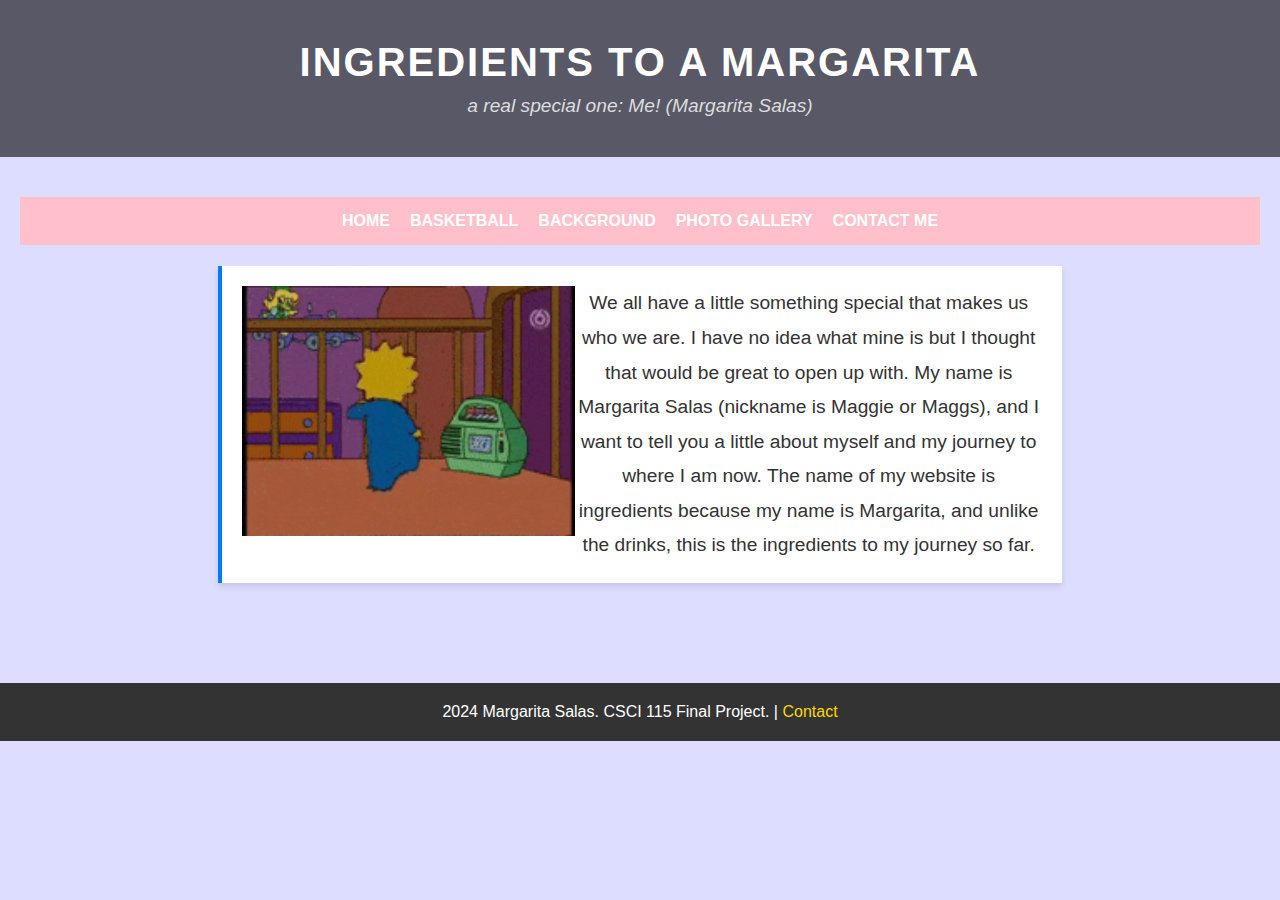
<file: index.html>
<!DOCTYPE html>
<html lang="en">
<!--Margarita Salas-->
<head>
  <meta charset="UTF-8">
  <meta name="viewport" content="width=device-width, initial-scale=1.0">
  <title>About Myself</title>
  <style>
    body {
      font-family: 'Arial', sans-serif;
      padding: 0;
      margin: 0;
      box-sizing: border-box;
      background-color: #ddddff;
      color: #333;
    }

    header {
      background-color: #333;
      color: white;
      padding: 40px 20px;
      position: relative;
      text-align: center;
      background: url(pages/background.HEIC) no-repeat center center / cover;
    }

    header .overlay {
      position: absolute;
      top: 0;
      left: 0;
      width: 100%;
      height: 100%;
      background-color: rgba(0, 0, 0, 0.6);
      z-index: 1;
    }

    header .content {
      position: relative;
      z-index: 2;
    }

    header h1 {
      margin: 0;
      font-size: 2.5rem;
      font-weight: bold;
      text-transform: uppercase;
      letter-spacing: 2px;
    }

    header i {
      display: block;
      font-size: 1.2rem;
      color: #ddd;
      margin-top: 10px;
    }

    nav {
      background-color:pink;
      padding: 15px 20px;
      display: flex;
      justify-content: center;
      position: sticky;
      top: 0;
      z-index: 10;
    }

    nav a {
      color: white;
      text-decoration: none;
      margin: 0 10px;
      font-weight: bold;
      text-transform: uppercase;
      transition: color 0.3s ease;
    }

    nav a:hover {
      color: grey;
    }

    section.site {
      padding: 40px 20px;
      text-align: center;
    }

    p {
      font-size: 1.2rem;
      line-height: 1.8;
      margin: 20px auto;
      max-width: 800px;
      padding: 20px;
      border-left: 4px solid #007BFF;
      background: #fff;
      box-shadow: 0 4px 6px rgba(0, 0, 0, 0.1);
      overflow: hidden;
    }

    p img {
      float: left;
      height: 250px;
    }

    p {
      animation: fadeIn 1s ease-out;
    }

    @keyframes fadeIn {
      from {
        opacity: 0;
        transform: translateY(20px);
      }
      to {
        opacity: 1;
        transform: translateY(0);
      }
    }

    footer {
      text-align: center;
      padding: 20px;
      background: #333;
      color: white;
      margin-top: 40px;
    }

    footer a {
      color: #FFD700;
      text-decoration: none;
    }

    footer a:hover {
      text-decoration: underline;
    }
  </style>
</head>

<body>
  <header>
    <div class="overlay"></div>
    <div class="content">
      <h1>Ingredients to a Margarita</h1>
      <i>a real special one: Me! (Margarita Salas)</i>
    </div>
  </header>

  <section class="site">
    <nav>
      <a href="index.html">Home</a>
      <a href="pages/basketball.html">Basketball</a>
      <a href="pages/background.html">Background</a>
      <a href="pages/photogallery.html">Photo Gallery</a>
      <a href="pages/contact.html">Contact Me</a>
    </nav>

    <h1></h1>
      <p>
      <img src="/pages/200w.gif" alt="Profile Image">
      We all have a little something special that makes us who we are. I have 
      no idea what mine is but I thought that would be great to open up with. 
      My name is Margarita Salas (nickname is Maggie or Maggs), and I want to tell you a little about myself and
      my journey to where I am now. The name of my website is ingredients because my name is Margarita,
      and unlike the drinks, this is the ingredients to my journey so far. 
    </p>
  </section>

  <footer>
    2024 Margarita Salas. CSCI 115 Final Project. | <a href="pages/contact.html">Contact</a>
  </footer>
</body>

</html>
</file>
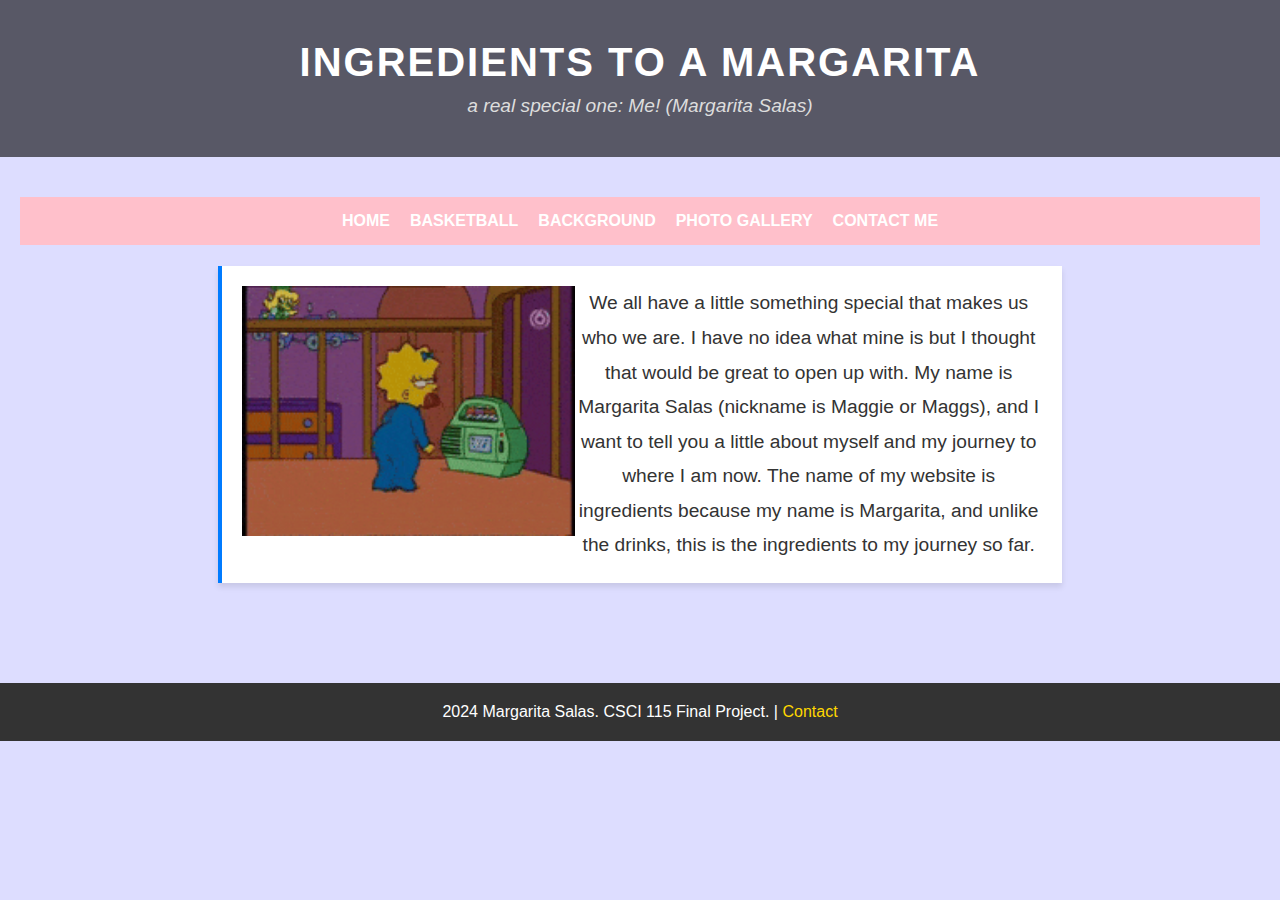
<file: home.html>
<!DOCTYPE html>
<html lang="en">

<head>
  <meta charset="UTF-8">
  <meta name="viewport" content="width=device-width, initial-scale=1.0">
  <title>About Myself</title>
  <style>
    body {
      font-family: 'Arial', sans-serif;
      padding: 0;
      margin: 0;
      box-sizing: border-box;
      background-color: #ddddff;
      color: #333;
    }

    header {
      background-color: #333;
      color: white;
      padding: 40px 20px;
      position: relative;
      text-align: center;
      background: url(pages/background.HEIC) no-repeat center center / cover;
    }

    header .overlay {
      position: absolute;
      top: 0;
      left: 0;
      width: 100%;
      height: 100%;
      background-color: rgba(0, 0, 0, 0.6);
      z-index: 1;
    }

    header .content {
      position: relative;
      z-index: 2;
    }

    header h1 {
      margin: 0;
      font-size: 2.5rem;
      font-weight: bold;
      text-transform: uppercase;
      letter-spacing: 2px;
    }

    header i {
      display: block;
      font-size: 1.2rem;
      color: #ddd;
      margin-top: 10px;
    }

    nav {
      background-color:pink;
      padding: 15px 20px;
      display: flex;
      justify-content: center;
      position: sticky;
      top: 0;
      z-index: 10;
    }

    nav a {
      color: white;
      text-decoration: none;
      margin: 0 10px;
      font-weight: bold;
      text-transform: uppercase;
      transition: color 0.3s ease;
    }

    nav a:hover {
      color: grey;
    }

    section.site {
      padding: 40px 20px;
      text-align: center;
    }

    p {
      font-size: 1.2rem;
      line-height: 1.8;
      margin: 20px auto;
      max-width: 800px;
      padding: 20px;
      border-left: 4px solid #007BFF;
      background: #fff;
      box-shadow: 0 4px 6px rgba(0, 0, 0, 0.1);
      overflow: hidden;
    }

    p img {
      float: left;
      height: 250px;
    }

    p {
      animation: fadeIn 1s ease-out;
    }

    @keyframes fadeIn {
      from {
        opacity: 0;
        transform: translateY(20px);
      }
      to {
        opacity: 1;
        transform: translateY(0);
      }
    }

    footer {
      text-align: center;
      padding: 20px;
      background: #333;
      color: white;
      margin-top: 40px;
    }

    footer a {
      color: #FFD700;
      text-decoration: none;
    }

    footer a:hover {
      text-decoration: underline;
    }
  </style>
</head>

<body>
  <header>
    <div class="overlay"></div>
    <div class="content">
      <h1>Ingredients to a Margarita</h1>
      <i>a real special one: Me! (Margarita Salas)</i>
    </div>
  </header>

  <section class="site">
    <nav>
      <a href="home.html">Home</a>
      <a href="pages/basketball.html">Basketball</a>
      <a href="pages/background.html">Background</a>
      <a href="pages/photogallery.html">Photo Gallery</a>
      <a href="pages/contact.html">Contact Me</a>
    </nav>

    <h1></h1>
      <p>
      <img src="/pages/200w.gif" alt="Profile Image">
      We all have a little something special that makes us who we are. I have 
      no idea what mine is but I thought that would be great to open up with. 
      My name is Margarita Salas (nickname is Maggie or Maggs), and I want to tell you a little about myself and
      my journey to where I am now. The name of my website is ingredients because my name is Margarita,
      and unlike the drinks, this is the ingredients to my journey so far. 
    </p>
  </section>

  <footer>
    2024 Margarita Salas. CSCI 115 Final Project. | <a href="pages/contact.html">Contact</a>
  </footer>
</body>

</html>
</file>
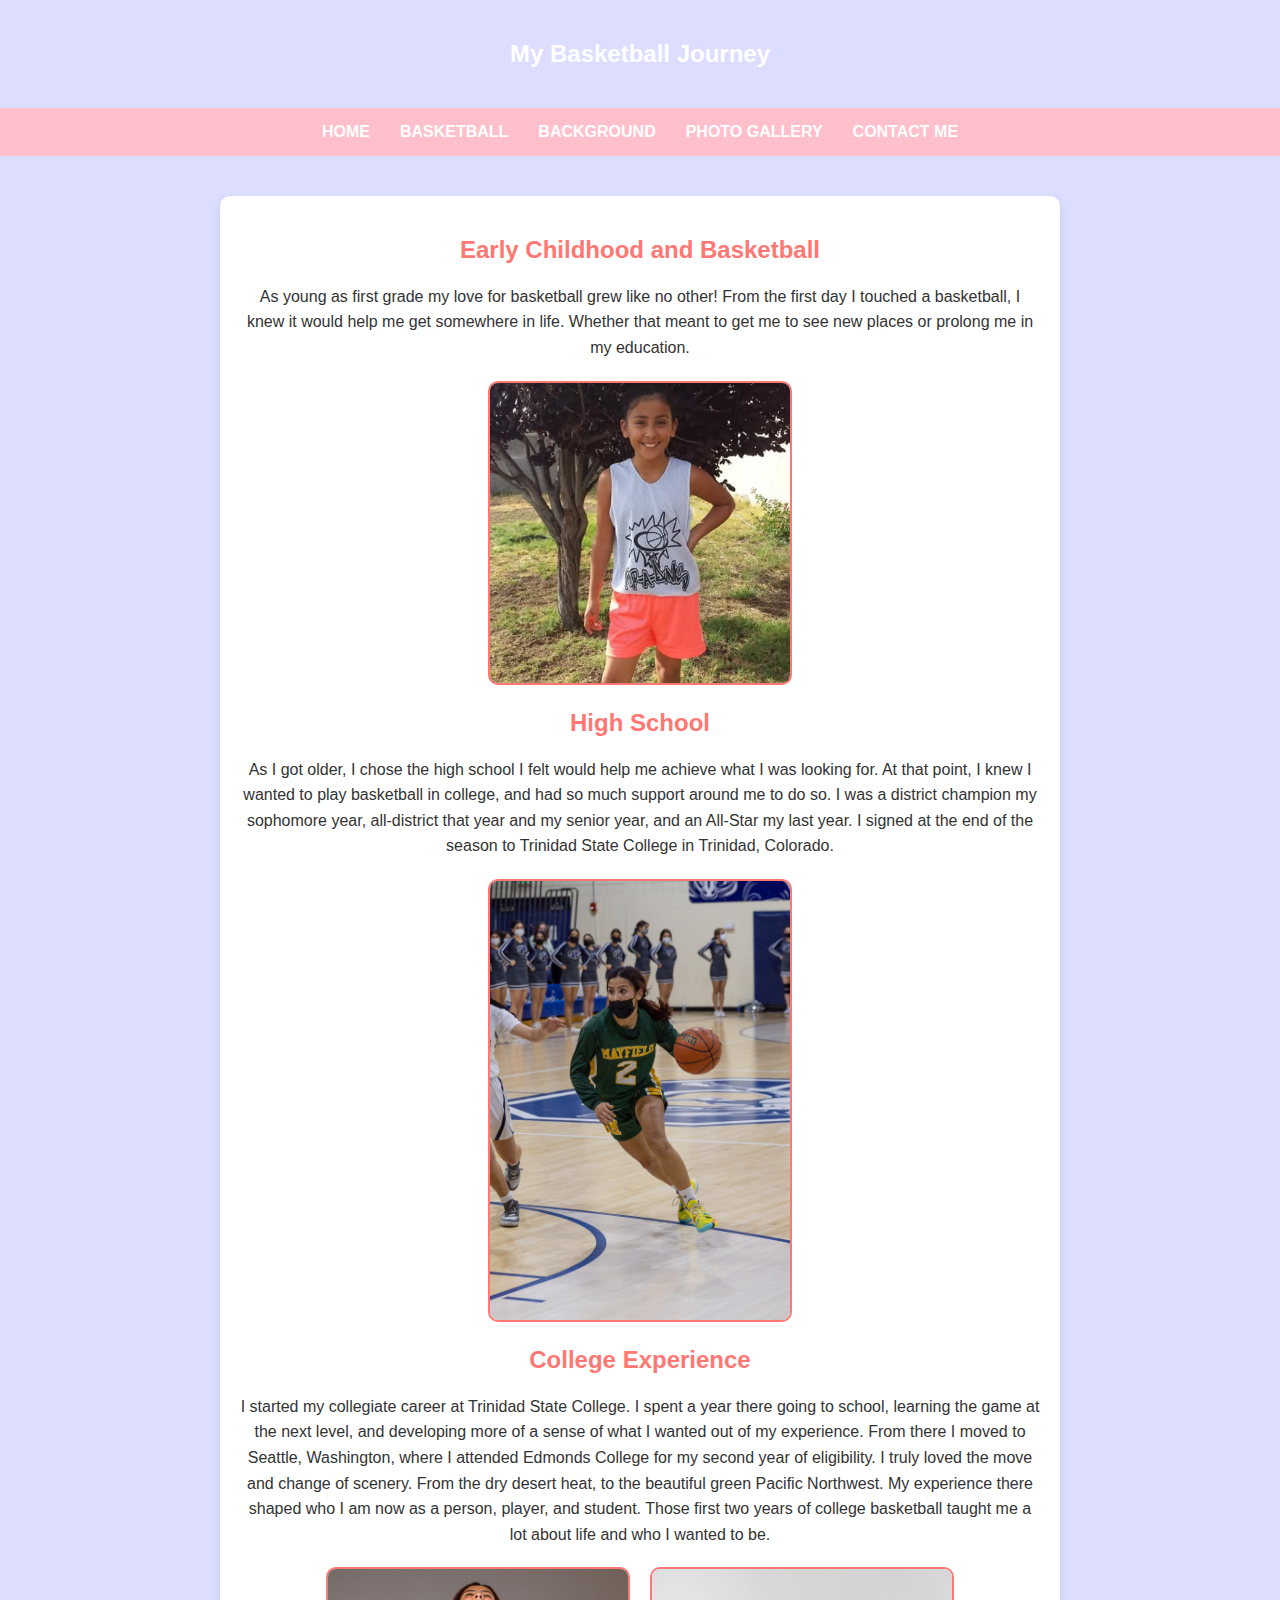
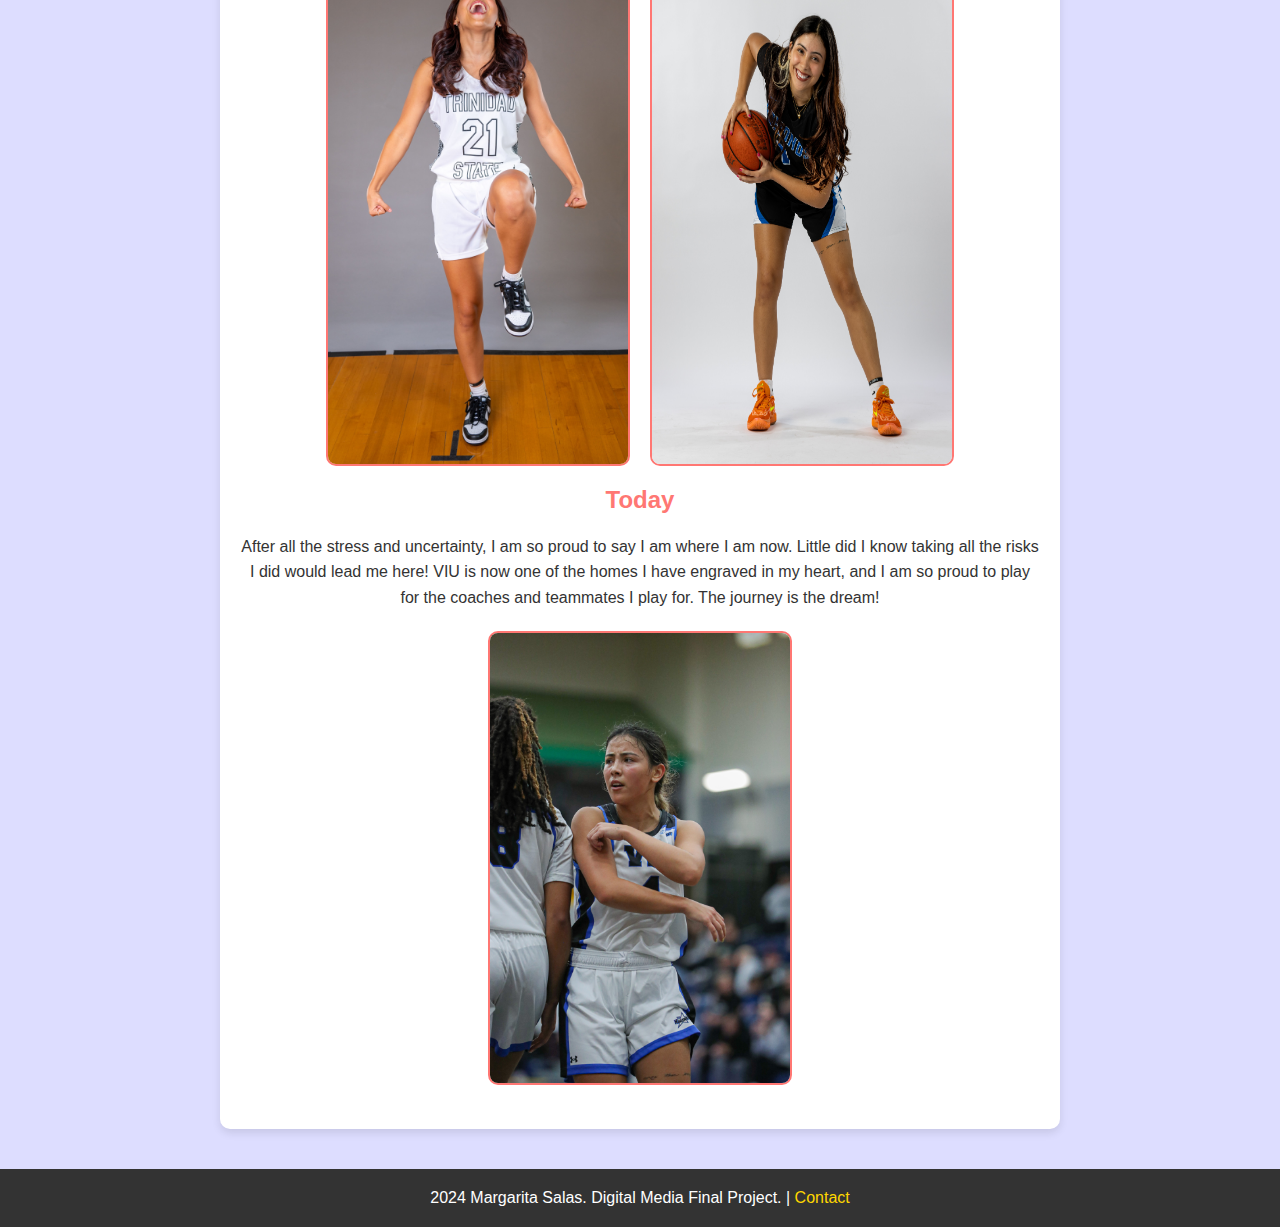
<file: pages/basketball.html>
<!DOCTYPE html>
<html lang="en">
<!--Margarita Salas-->
<head>
    <title>Basketball</title>
    <meta charset="utf-8">
    <link rel="stylesheet" href="style.css">
    <style>
        body {
            background-color: #ddddff;
            font-family: Arial, sans-serif;
            margin: 0;
            padding: 0;
        }

        header {
            text-align: center;
            background-color: transparent;
            background: url("background.HEIC");
            background-size: cover;
            background-position: center;
            color: white;
            padding: 40px 20px;
            font-size: 24px;
            font-weight: bold;
        }

        nav {
            background-color: pink;
            padding: 15px 20px;
            display: flex;
            justify-content: center;
            position: sticky;
            top: 0;
            z-index: 10;
        }

        nav a {
            color: white;
            text-decoration: none;
            margin: 0 15px;
            font-weight: bold;
            text-transform: uppercase;
            transition: color 0.3s ease;
        }

        nav a:hover {
            color: black;
        }

        .container {
            width: 90%;
            margin: 40px auto;
            display: flex;
            flex-direction: column;
            align-items: center;
        }

        .content {
            max-width: 800px;
            background-color: white;
            padding: 20px;
            border-radius: 10px;
            box-shadow: 0 4px 8px rgba(0, 0, 0, 0.1);
            text-align: left;
        }

        .content h2 {
            color: #ff7773;
        }

        .content p {
            line-height: 1.6;
            font-size: 16px;
            color: #333;
        }

        .image-container {
            text-align: center;
            margin: 20px 0;
        }

        .image-container img {
            width: 100%;
            max-width: 300px;
            height: auto;
            border-radius: 10px;
            border: 2px solid #ff7773;
            transition: transform 0.3s ease;
        }

        .image-container img:hover {
            transform: scale(1.05);
        }

        .image-row {
            display: flex;
            justify-content: center;
            gap: 20px;
            flex-wrap: wrap;
            margin: 20px 0;
        }

        .image-row img {
            width: 100%;
            max-width: 300px;
            height: auto;
            border-radius: 10px;
            border: 2px solid #ff7773;
            transition: transform 0.3s ease;
        }

        .image-row img:hover {
            transform: scale(1.05);
        }

        footer {
            text-align: center;
            padding: 20px;
            background: #333;
            color: white;
            margin-top: 40px;
        }

        footer a {
            color: #FFD700;
            text-decoration: none;
        }

        footer a:hover {
            text-decoration: underline;
        }
    </style>
</head>

<body>
    <header>
        My Basketball Journey
    </header>

    <nav>
        <a href="../index.html">Home</a>
        <a href="../pages/basketball.html">Basketball</a>
        <a href="../pages/background.html">Background</a>
        <a href="../pages/photogallery.html">Photo Gallery</a>
        <a href="../pages/contact.html">Contact Me</a>
    </nav>

    <div class="container">
        <div class="content">
            <h2>Early Childhood and Basketball</h2>
            <p>
                As young as first grade my love for basketball grew like no other!
                From the first day I touched a basketball, I knew it would 
                help me get somewhere in life. Whether that meant to get me to see new places
                or prolong me in my education.
            </p>
            <div class="image-container">
                <img src="../pages/1bball.jpg" alt="early basketball years">
            </div>

            <h2>High School</h2>
            <p>
                As I got older, I chose the high school I felt would help me achieve what I was looking for.
                At that point, I knew I wanted to play basketball in college, and had so much support around
                me to do so. I was a district champion my sophomore year, all-district that year and my 
                senior year, and an All-Star my last year. I signed at the end of the season to Trinidad State 
                College in Trinidad, Colorado.
            </p>
            <div class="image-container">
                <img src="../pages/mayfieldbball.jpeg" alt="HS Bball">
            </div>

            <h2>College Experience</h2>
            <p>
                I started my collegiate career at Trinidad State College. I spent a year there going to school,
                learning the game at the next level, and developing more of a sense of what I wanted 
                out of my experience. From there I moved to Seattle, Washington, where I attended Edmonds College
                for my second year of eligibility. I truly loved the move and change of scenery. From the dry desert heat, 
                to the beautiful green Pacific Northwest. My experience there shaped who I am now as a person, player, and
                student. Those first two years of college basketball taught me a lot about life and who I wanted to be.
            </p>
            <div class="image-row">
                <img src="../pages/tsjc.jpg" alt="First Year">
                <img src="../pages/eccbball.jpg" alt="Second Year">
            </div>

            <h2>Today</h2>
            <p>
                After all the stress and uncertainty, I am so proud to say I am where I am now. Little did I know taking all the risks
                I did would lead me here! VIU is now one of the homes I have engraved in my heart, and I am so proud to play
                for the coaches and teammates I play for. The journey is the dream!
            </p>
            <div class="image-container">
                <img src="bball5.jpg" alt="Now">
            </div>
        </div>
    </div>

    <footer>
        2024 Margarita Salas. Digital Media Final Project. | <a href="pages/contact.html">Contact</a>
    </footer>
</body>

</html>
</file>
<file: pages/style.css>
p {
    text-align: center;
}
h1,h2,h3{
    text-align: center;
}
</file>
